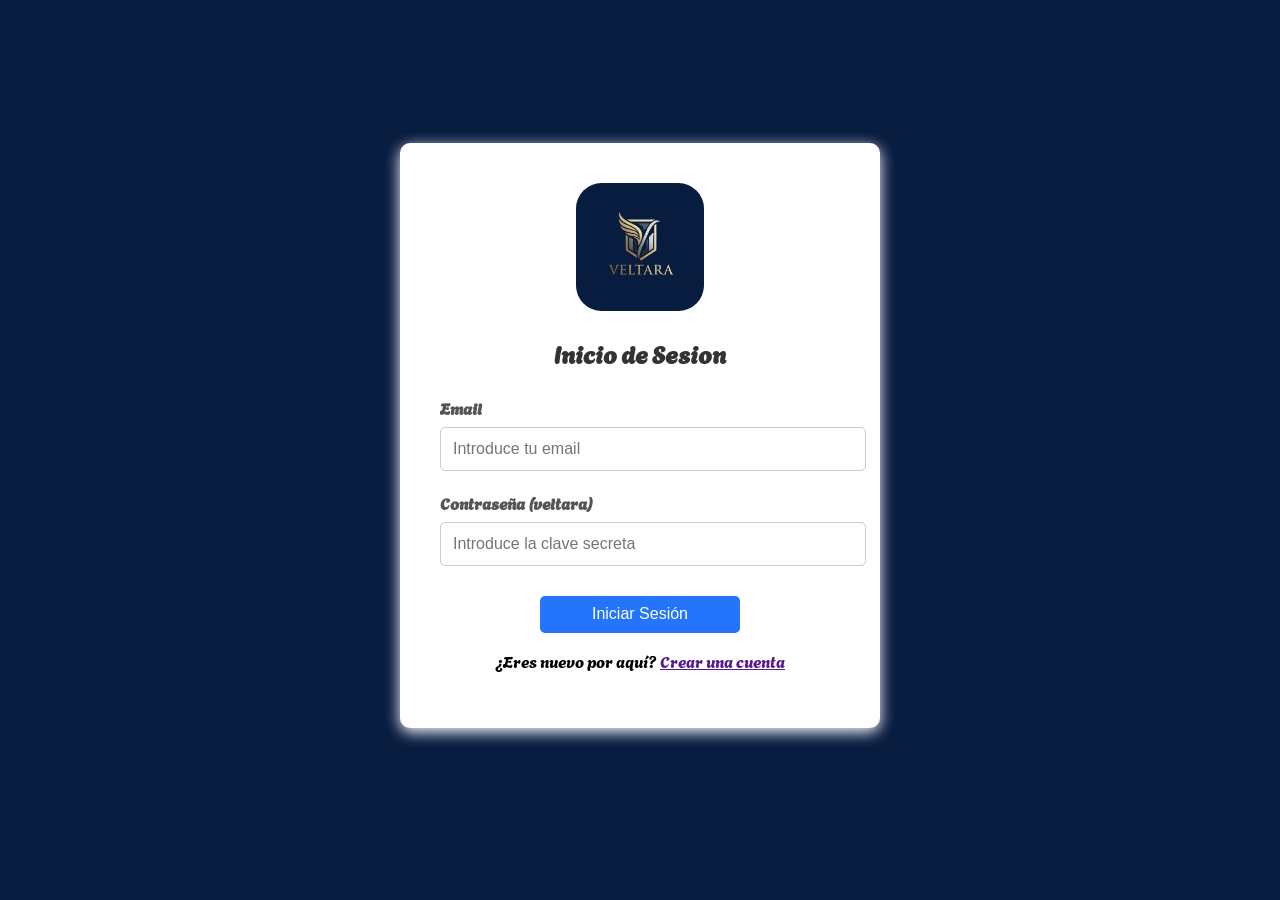
<file: index.html>
<!DOCTYPE html>
<html lang="es">
  <head>
    <meta charset="UTF-8" />
    <meta name="viewport" content="width=device-width, initial-scale=1.0" />
    <title>Inicio de Sesion</title>
    <link rel="stylesheet" href="./assets/css/login.css"/>
  </head>
  <body>
    <section class="login-container">
      <div class="login-box">
        <img src="./assets/Img/Logo.png" alt="logo-login">
        <h2>Inicio de Sesion</h2>

        <form onsubmit="return validarLogin(event);">
          <div class="input-group">
            <label for="email">Email</label>
            <input type="email" id="email" name="email" placeholder="Introduce tu email" required />
          </div>

          <div class="input-group">
            <label for="password">Contraseña (veltara)</label>
            <input type="password" id="password" name="password" placeholder="Introduce la clave secreta" required />
          </div>

          <button type="submit" class="login-button">Iniciar Sesión</button>
          <p>¿Eres nuevo por aquí? <a href="">Crear una cuenta</a></p>
        </form>
      </div>
    </section>

    <script src="./assets/Js/login.js"></script>
  </body>
</html>
</file>
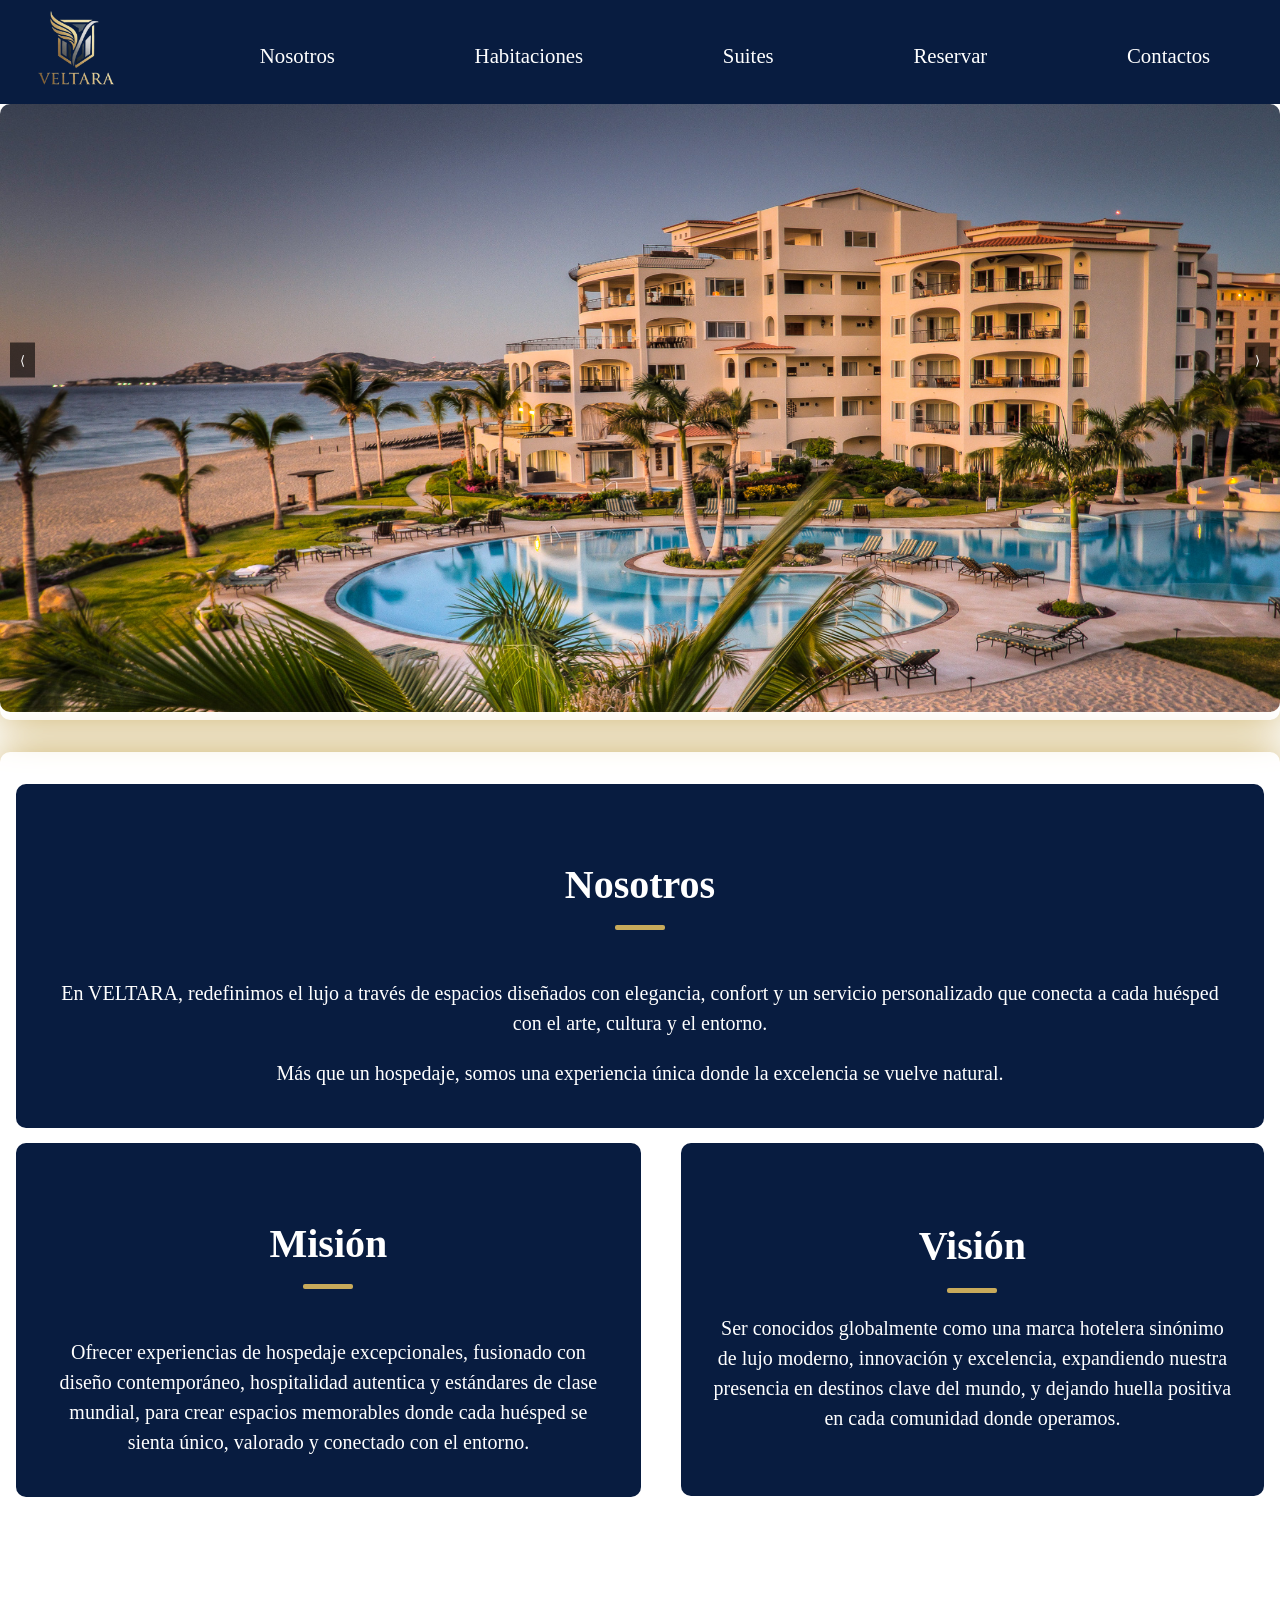
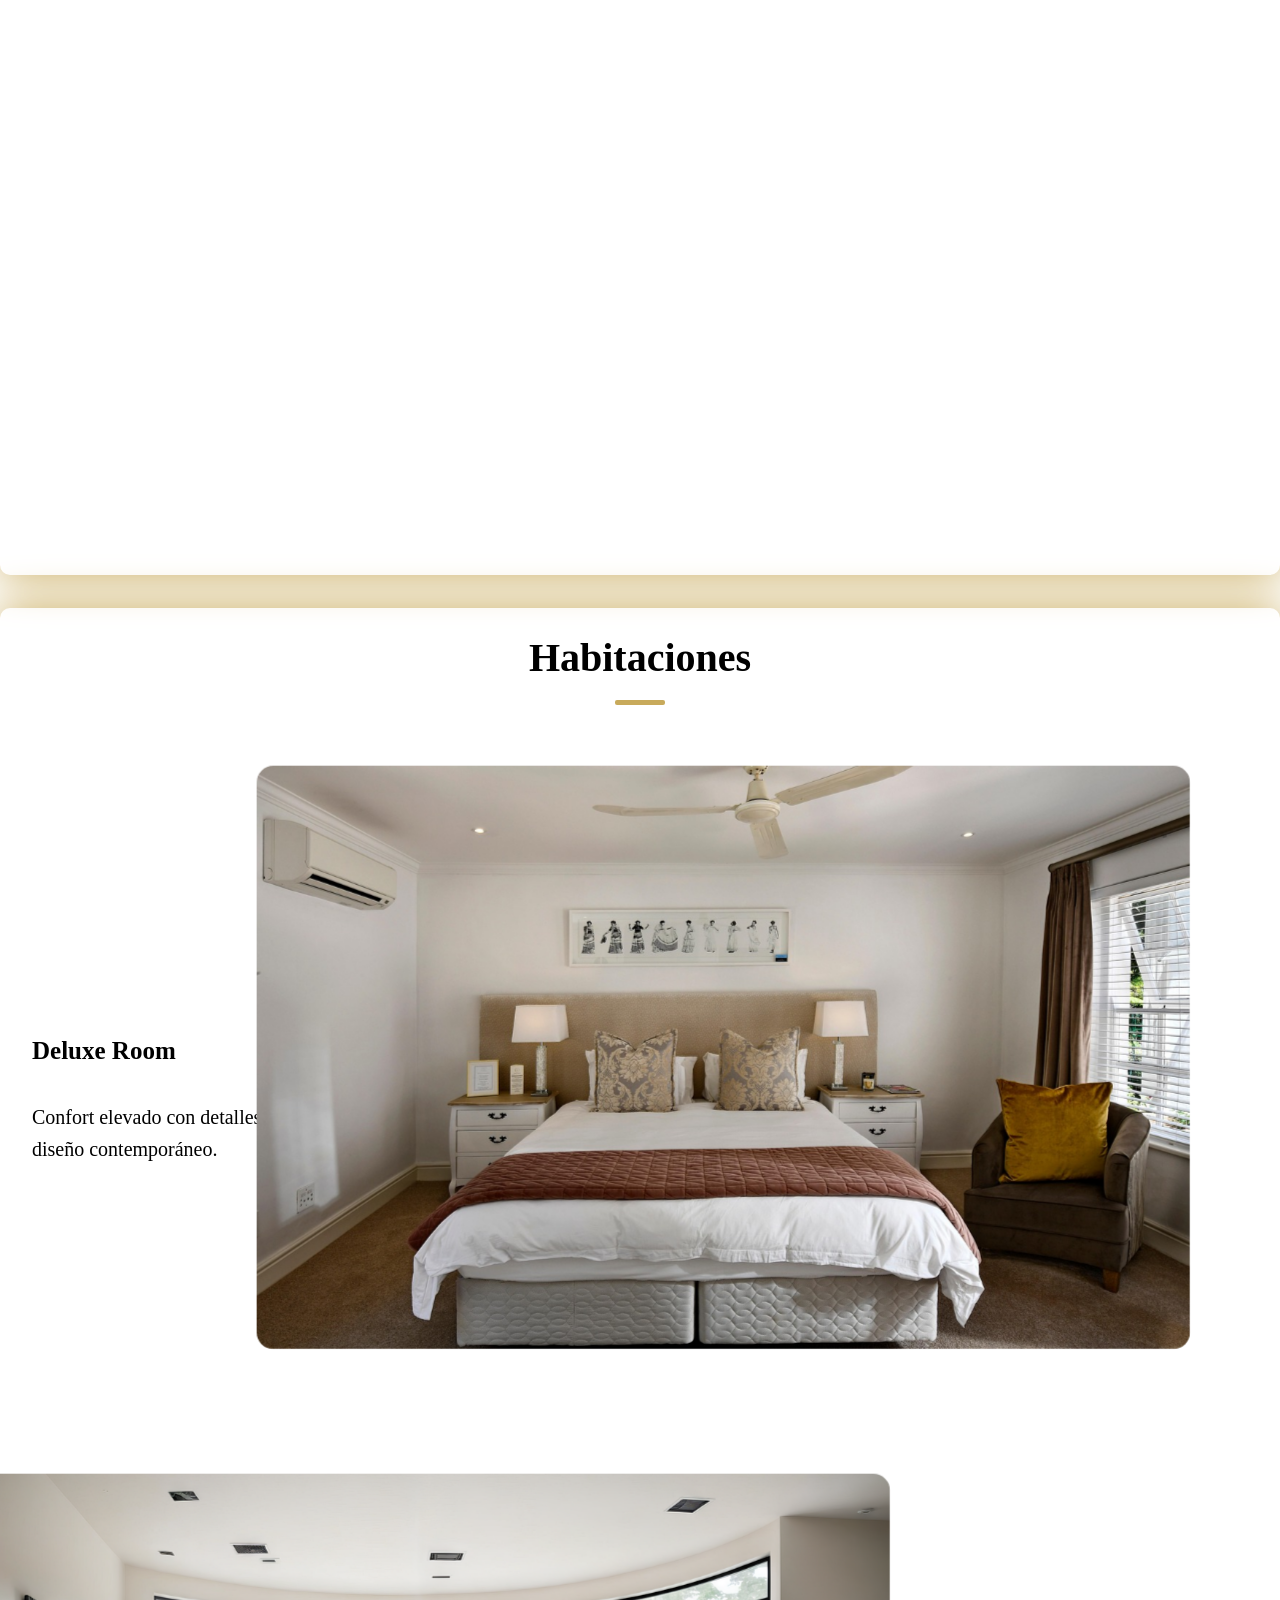
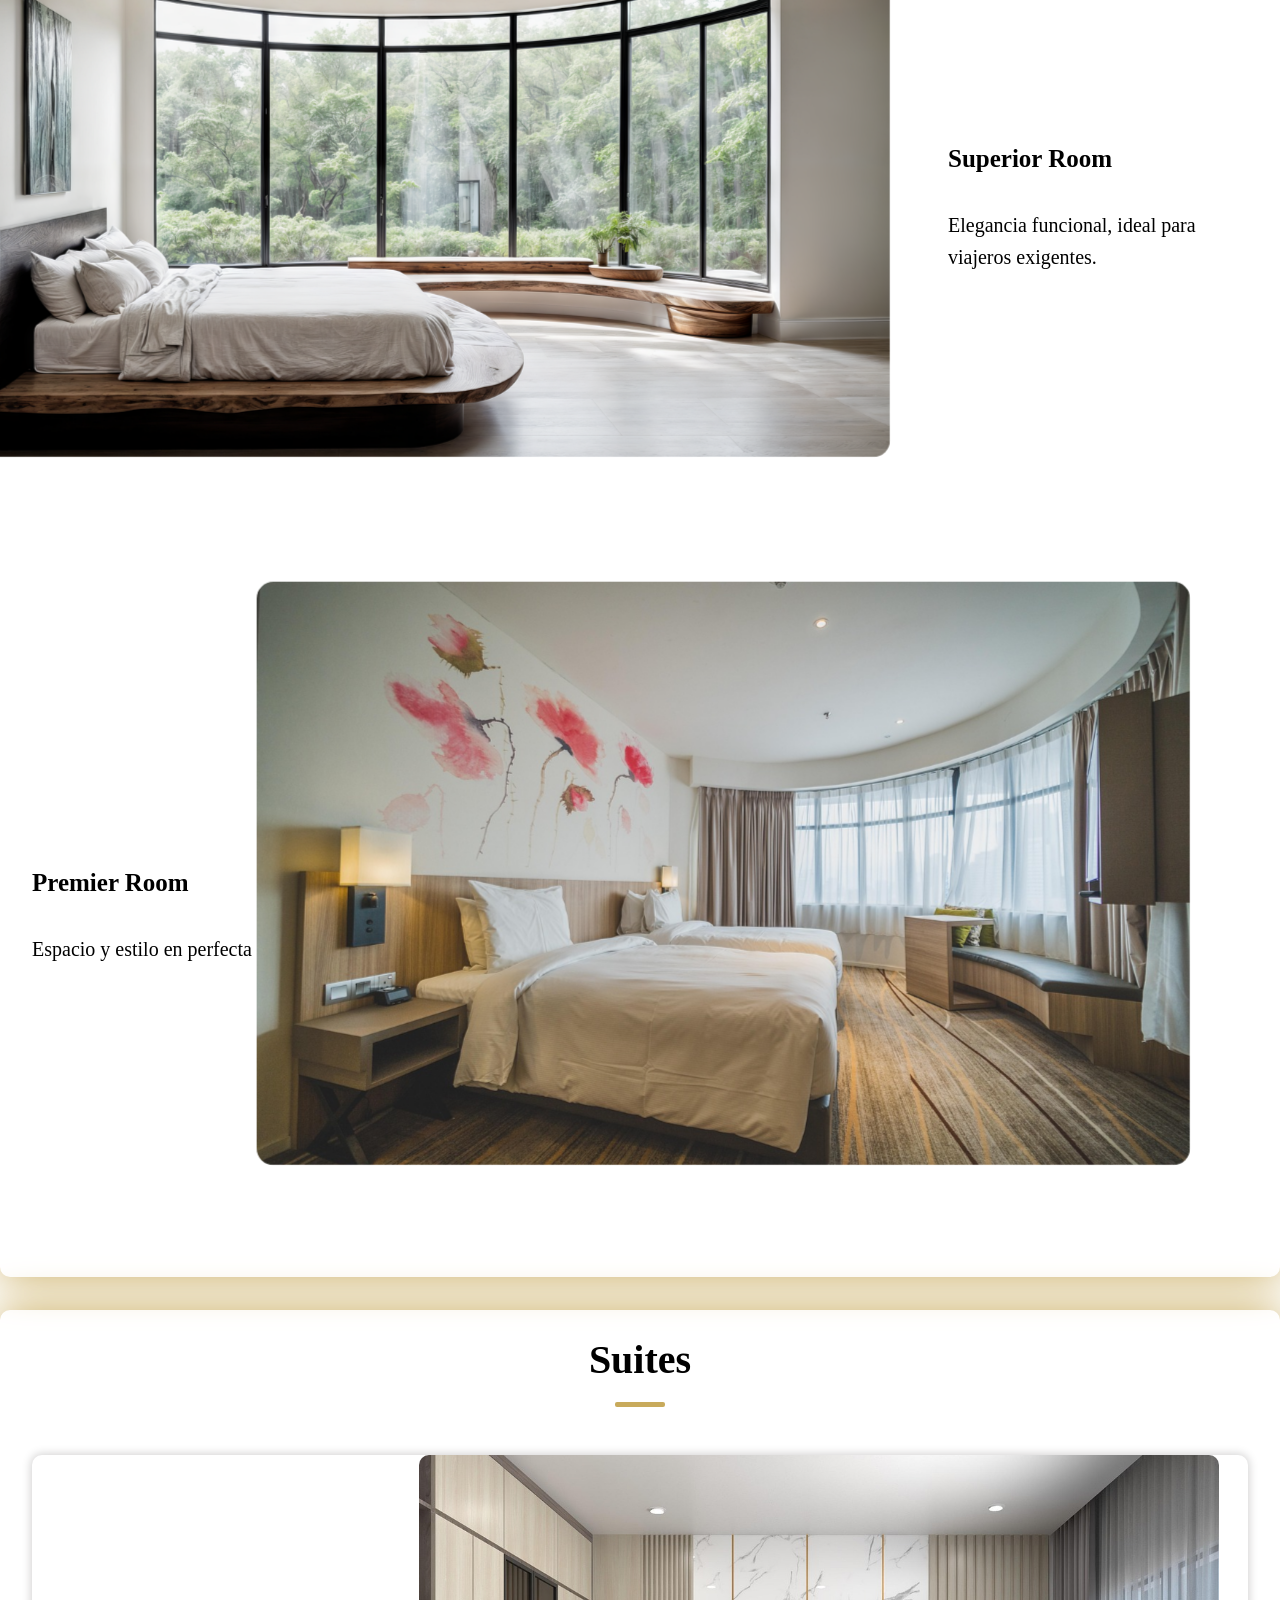
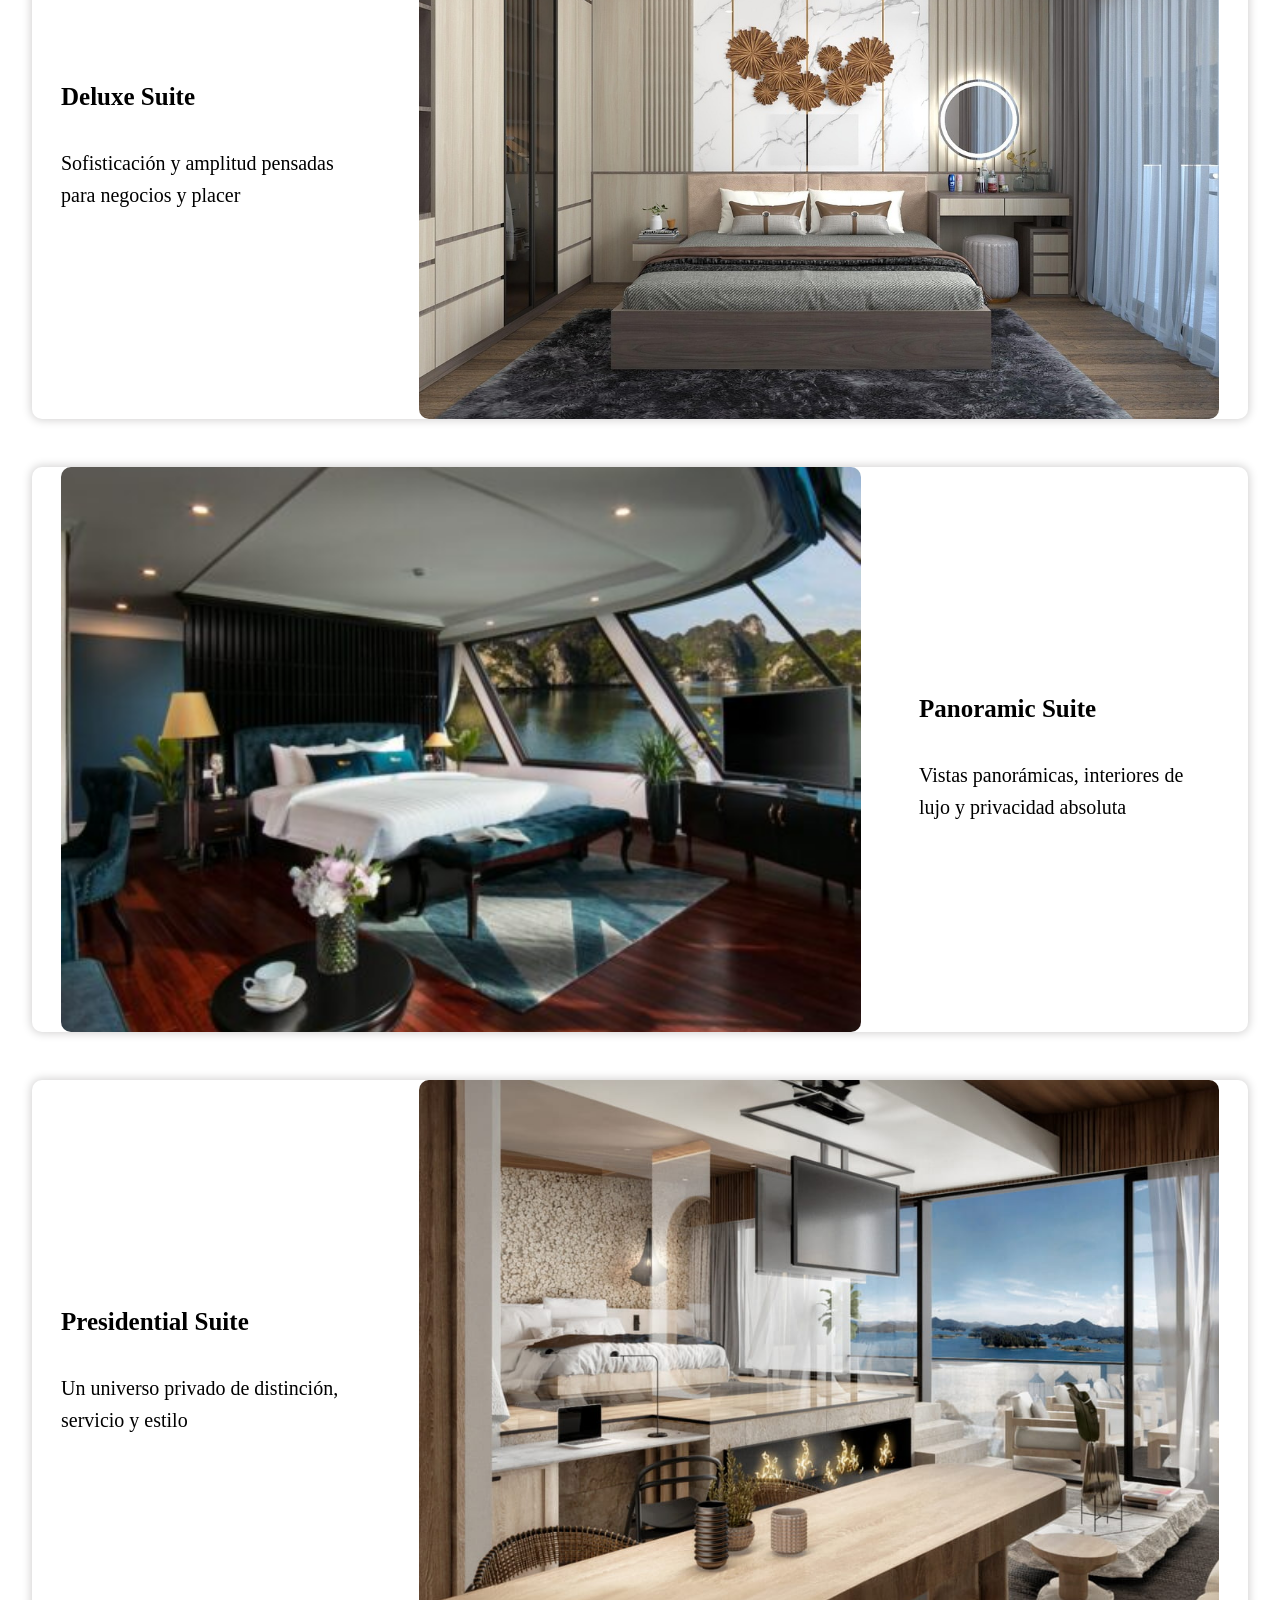
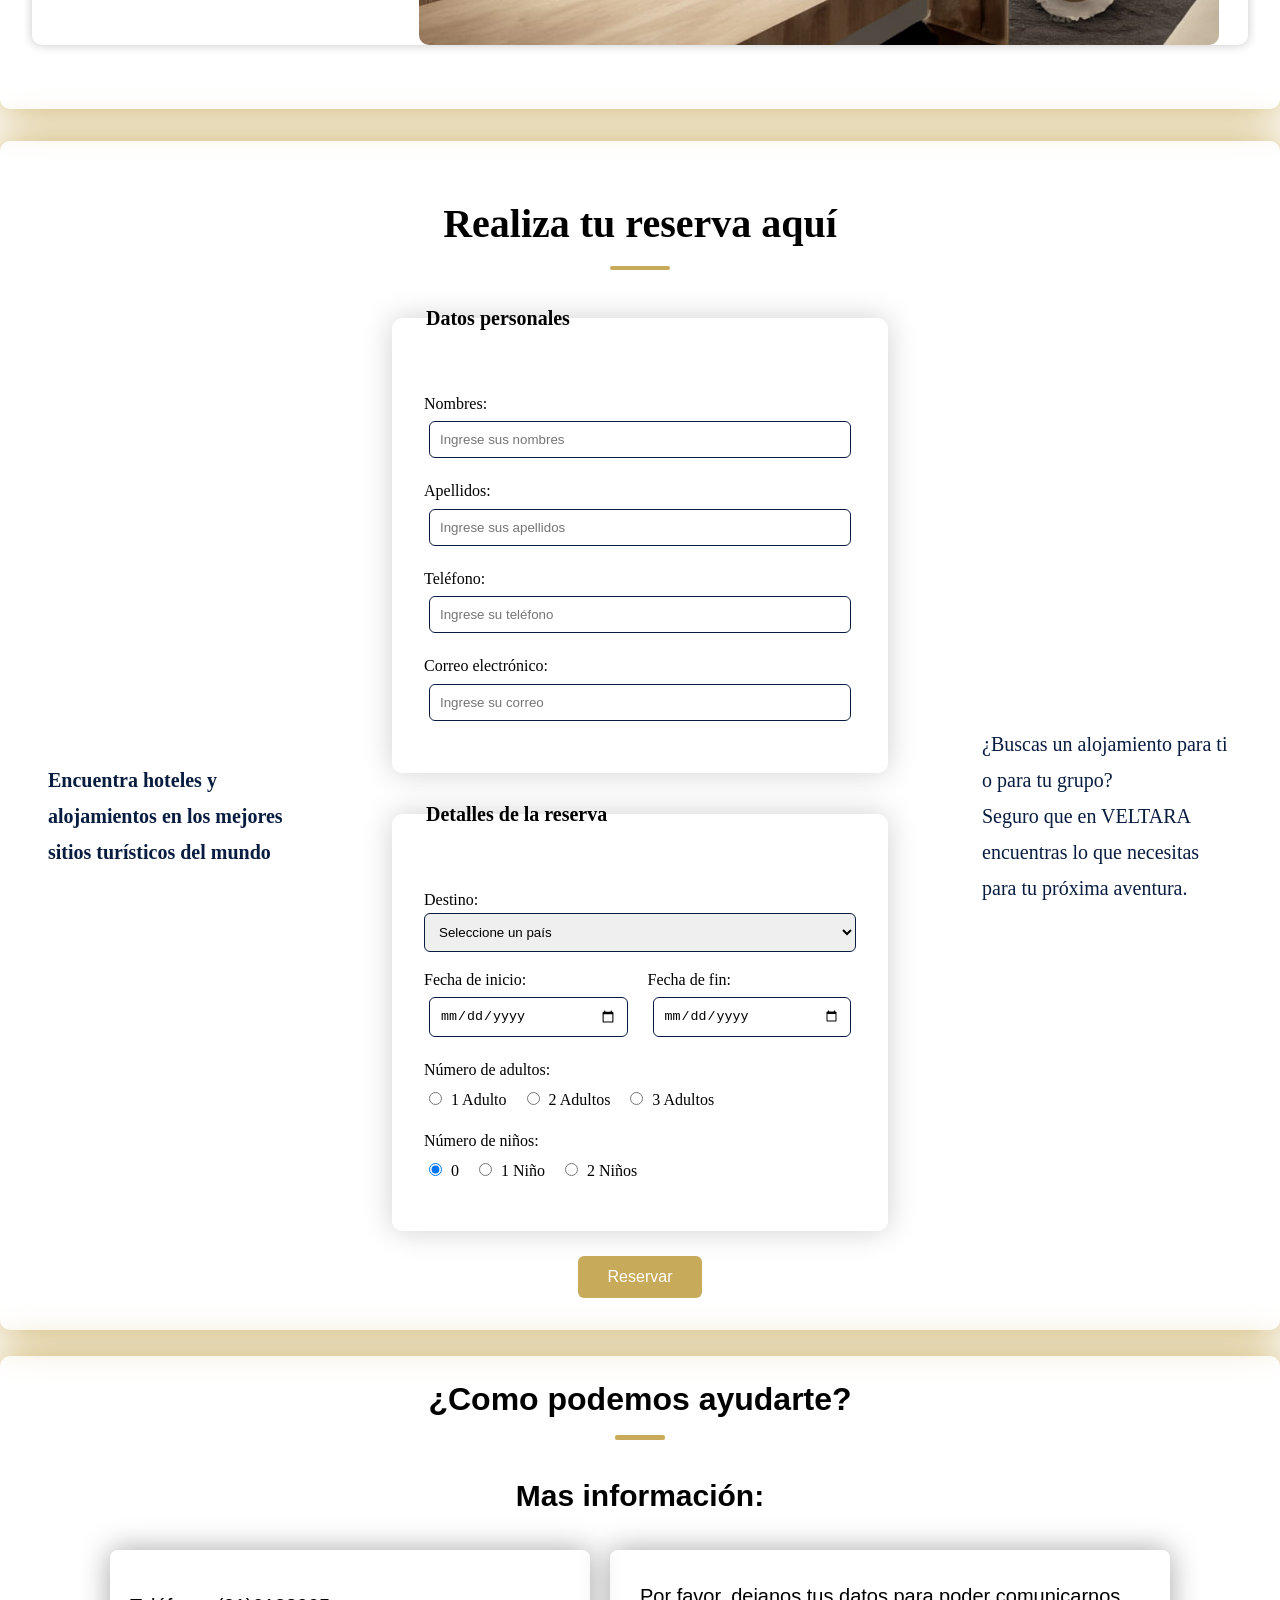
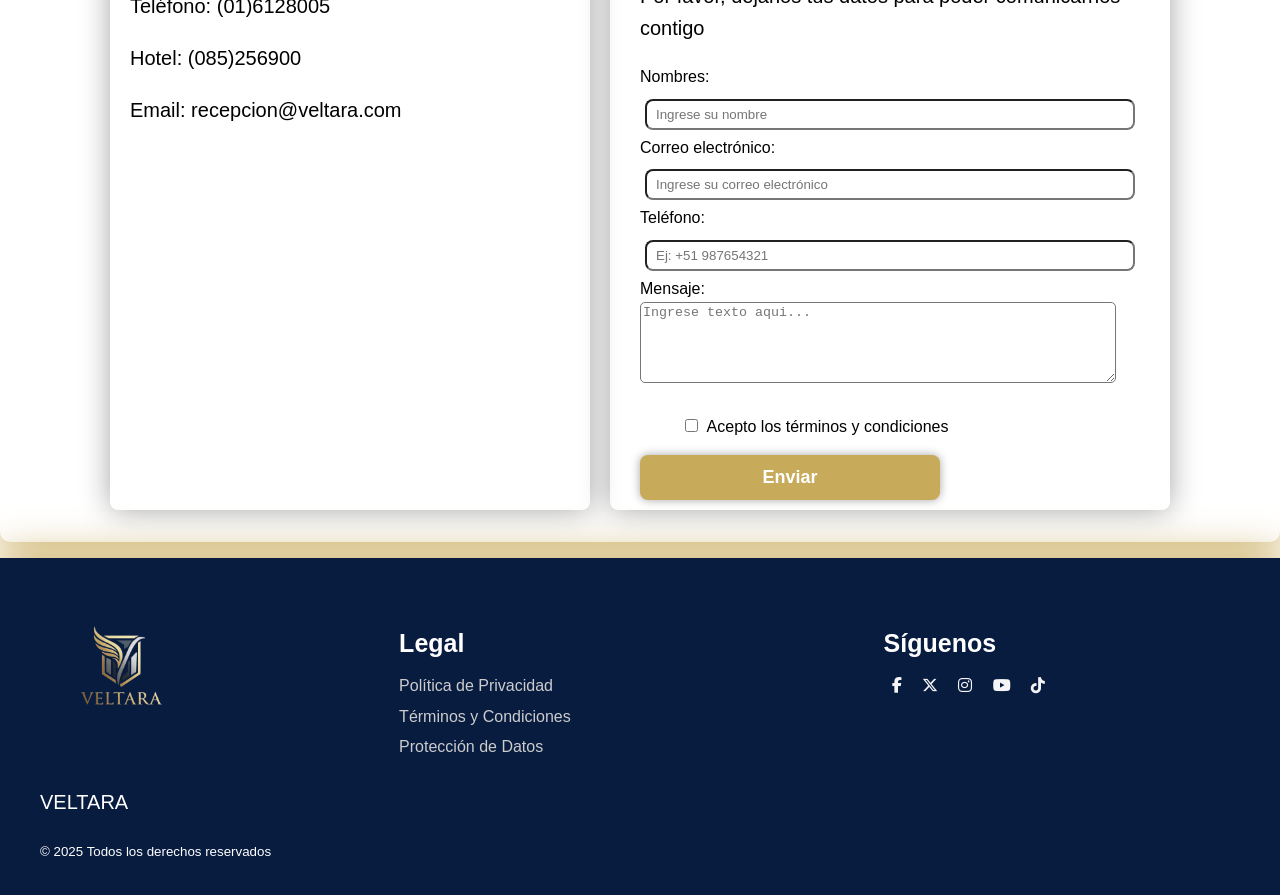
<file: pages/ladingpage.html>
<!DOCTYPE html>
<html lang="es">
  <head>
    <meta charset="UTF-8" />
    <meta name="viewport" content="width=device-width, initial-scale=1.0" />
    <meta http-equiv="X-UA-Compatible" content="ie=edge" />
    <title>VELTARA</title>
    <link rel="stylesheet" href="../assets/css/styles.css" />
    <link rel="stylesheet" href="../assets/css/animation.css" />
    <link rel="stylesheet" href="https://cdnjs.cloudflare.com/ajax/libs/font-awesome/6.5.0/css/all.min.css"> <!-- iconos de redes sociales Font Awesome -->
  </head>
  <body>
    <!-- MENÚ SUPERIOR -->
    <nav class="TopHeader">
      <!-- LOGO -->
      <a href="#" class="logo">
        <img src="../assets/Img/Logo.png" width="150px" height="150px" alt="logo" />
      </a>

      <!-- BOTÓN HAMBURGUESA -->
      <button class="menu-toggle" aria-label="Abrir menú">
        &#9776;
        <!-- Ícono de hamburguesa -->
      </button>
      
      <!-- MENÚ HORIZONTAL -->
      <ul class="Menu-Horizontal">
        <li><a href="#nosotros">Nosotros</a></li>
        <li>
          <a href="#habitacion">Habitaciones</a>
          <ul class="Menu-Vertical">
            <li><a href="#Hdeluxe">Deluxe Room</a></li>
            <li><a href="#Hsuperior">Superior Room</a></li>
            <li><a href="#Hpremier">Premier Room</a></li>
          </ul>
        </li>
        <li>
          <a href="#suites">Suites</a>
          <ul class="Menu-Vertical">
            <li><a href="#Sdeluxe">Deluxe Suite</a></li>
            <li><a href="#Spanoramic">Panoramic Suite</a></li>
            <li><a href="#Spresidential">Presidential Suite</a></li>
          </ul>
        </li>
        <li><a href="#reservar">Reservar</a></li>
        <li><a href="#contactos">Contactos</a></li>
      </ul>
    </nav>

    <!-- INICIO -->
    <section class="Inicio">
      <div class="carousel">
        <img src="../assets/Img/Inicio1.jpg" alt="Inicio 1" />
        <img src="../assets/Img/inicio2.jpg" alt="Inicio 2" />
        <img src="../assets/Img//inicio3.jpg" alt="Inicio 3" />
        <img src="../assets/Img/inicio4.jpg" alt="Inicio 4" />
        <img src="../assets/Img/inicio5.jpg" alt="Inicio 5" />
        <img src="../assets/Img/inicio6.jpg" alt="Inicio 6" />
      </div>

      <button class="prev">⟨</button>
      <button class="next">⟩</button>
    </section>

    <!-- NOSOTROS -->
    <section id="nosotros" class="Nosotros">
      <div class="div-nosotros-texto">
          <h2>Nosotros</h2>
          <p>
            En VELTARA, redefinimos el lujo a través de espacios diseñados con
            elegancia, confort y un servicio personalizado que conecta a cada
            huésped con el arte, cultura y el entorno.
          </p>

          <p>
            Más que un hospedaje, somos una experiencia única donde la
            excelencia se vuelve natural.
          </p>
      </div>

      <div class="div-nosotros">
        <div class="div-nosotros-mision">
          <h2>Misión</h2>
          <p>
            Ofrecer experiencias de hospedaje excepcionales, fusionado con
            diseño contemporáneo, hospitalidad autentica y estándares de clase
            mundial, para crear espacios memorables donde cada huésped se sienta
            único, valorado y conectado con el entorno.
          </p>
        </div>
        <div class="div-nosotros-vision">
          <h2>Visión</h2>
          <p>
            Ser conocidos globalmente como una marca hotelera sinónimo de lujo
            moderno, innovación y excelencia, expandiendo nuestra presencia en
            destinos clave del mundo, y dejando huella positiva en cada
            comunidad donde operamos.
          </p>
        </div>
      </div>

      <div class="div-nosotros-video">
              <iframe
                width="530"
                height="290"
                src="https://www.youtube.com/embed/V2zpLzoJBuQ?si=QlmrIzK89F1kEM2o"
                title="YouTube video player"
                frameborder="0"
                allow="accelerometer; autoplay; clipboard-write; encrypted-media; gyroscope; picture-in-picture; web-share"
                referrerpolicy="strict-origin-when-cross-origin"
                allowfullscreen
              ></iframe>
            </div>
    </section>

    <!-- HABITACIONES -->
    <section id="habitacion" class="habitaciones">
      <h2>Habitaciones</h2>
    
      <!-- Deluxe -->
      <div id="Hdeluxe" class="habitacion-item">
        <div class="Room">
          <h4>Deluxe Room</h4>
          <p>Confort elevado con detalles de diseño contemporáneo.</p>
        </div>
    
        <div class="carousel-container">
          <div class="carousel-3d">
            <img src="../assets/Img/deluxe 1.jpg" alt="Deluxe 1">
            <img src="../assets/Img/deluxe 2.jpg" alt="Deluxe 2">
            <img src="../assets/Img/deluxe 3.jpg" alt="Deluxe 3">
            <img src="../assets/Img/deluxe 4.jpg" alt="Deluxe 4">
          </div>
        </div>
      </div>
    
      <!-- Superior -->
      <div id="Hsuperior" class="habitacion-item">
        <div class="carousel-container">
          <div class="carousel-3d">
            <img src="../assets/Img/superior 1.png" alt="superior 1">
            <img src="../assets/Img/superior 2.jpg" alt="superior 2">
            <img src="../assets/Img/superior 3.jpg" alt="superior 3">
            <img src="../assets/Img/superior 4.jpg" alt="superior 4">
          </div>
        </div>
    
        <div class="Room">
          <h4>Superior Room</h4>
          <p>Elegancia funcional, ideal para viajeros exigentes.</p>
        </div>
      </div>
    
      <!-- Premier -->
      <div id="Hpremier" class="habitacion-item">
        <div class="Room">
          <h4>Premier Room</h4>
          <p>Espacio y estilo en perfecta armonía.</p>
        </div>
    
        <div class="carousel-container">
          <div class="carousel-3d">
            <img src="../assets/Img/Premier 1.jpg" alt="premier 1">
            <img src="../assets/Img/Premier 2.jpg" alt="premier 2">
            <img src="../assets/Img/Premier 3.jpg" alt="premier 3">
            <img src="../assets/Img/Premier 4.jpg" alt="premier 4">
          </div>
        </div>
      </div>
    </section>    

    <!-- SUITES -->
    <section id="suites" class="Suites">
      <h2>Suites</h2>
    
      <!-- Deluxe Suite -->
      <div id="Sdeluxe" class="suite-item">
        <div class="Room">
          <h4>Deluxe Suite</h4>
          <p>Sofisticación y amplitud pensadas para negocios y placer</p>
        </div>
    
        <div class="animation-img">
          <div class="animation-suite">
            <img src="../assets/Img/DeluxeSuite 1.jpg" alt="deluxe 1">
            <img src="../assets/Img/DeluxeSuite 2.jpg" alt="deluxe 2">
            <img src="../assets/Img/DeluxeSuite 3.jpg" alt="deluxe 3">
            <img src="../assets/Img/DeluxeSuite 4.jpg" alt="deluxe 4">
          </div>
        </div>
      </div>
    
      <!-- Panoramic Suite -->
      <div id="Spanoramic" class="suite-item">
        <div class="animation-img">
          <div class="animation-suite">
            <img src="../assets/Img/PanoramicSuite 1.jpg" alt="panoramic 1">
            <img src="../assets/Img/PanoramicSuite 2.jpg" alt="panoramic 2">
            <img src="../assets/Img/PanoramicSuite 3.jpg" alt="panoramic 3">
            <img src="../assets/Img/PanoramicSuite 4.jpg" alt="panoramic 4">
          </div>
        </div>
    
        <div class="Room">
          <h4>Panoramic Suite</h4>
          <p>Vistas panorámicas, interiores de lujo y privacidad absoluta</p>
        </div>
      </div>
    
      <!-- Presidential Suite -->
      <div id="Spresidential" class="suite-item">
        <div class="Room">
          <h4>Presidential Suite</h4>
          <p>Un universo privado de distinción, servicio y estilo</p>
        </div>
    
        <div class="animation-img">
          <div class="animation-suite">
            <img src="../assets/Img/PresidentialSuite 1.jpg" alt="presidential 1">
            <img src="../assets/Img/PresidentialSuite 2.jpg" alt="presidential 2">
            <img src="../assets/Img/PresidentialSuite 3.jpg" alt="presidential 3">
            <img src="../assets/Img/PresidentialSuite 4.jpg" alt="presidential 4">
          </div>
        </div>
      </div>
    </section>    

    <!-- RESERVAR -->
    <section id="reservar" class="reservar">
      <h2>Realiza tu reserva aquí</h2>

      <div class="contenido-reserva">
        <!-- Texto izquierda -->
        <div class="reserva-info">
          <p>
            <b>Encuentra hoteles y alojamientos en los mejores sitios turísticos del mundo</b>
          </p>
        </div>

        <form id="formulario-reserva" class="form-reserva">
        <!--datos personales -->
        <fieldset class="reservar-datos">
          <legend>Datos personales</legend>

          <div class="form-grupo">
            <label for="nombres">Nombres:</label>
            <input type="text" id="nombres" name="nombres" placeholder="Ingrese sus nombres">
          </div>

          <div class="form-grupo">
            <label for="apellidos">Apellidos:</label>
            <input type="text" id="apellidos" name="apellidos" placeholder="Ingrese sus apellidos">
          </div>

          <div class="form-grupo">
            <label for="telefono">Teléfono:</label>
            <input type="text" id="telefono" maxlength="9" pattern="[0-9]{9}" placeholder="Ingrese su teléfono">
          </div>

          <div class="form-grupo">
            <label for="correo">Correo electrónico:</label>
            <input type="email" id="correo" name="correo" placeholder="Ingrese su correo">
          </div>
        </fieldset>

        <!-- detalles de reserva -->
        <fieldset class="reservar-detalles">
          <legend>Detalles de la reserva</legend>

          <!-- destino -->
          <div class="form-grupo">
            <label for="pais">Destino:</label>
            <select name="pais" id="pais">
              <option value="">Seleccione un país</option>
              <option value="Peru">Perú</option>
              <option value="Argentina">Argentina</option>
              <option value="Brasil">Brasil</option>
              <option value="Francia">Francia</option>
              <option value="España">España</option>
              <option value="EEUU">Estados unidos</option>
              <option value="China">China</option>
              <option value="Italia">Italia</option>
              <option value="Turquia">Turquía</option>
              <option value="Mexico">México</option>
              <option value="RU">Reino unido</option>
              <option value="Alemania">Alemania</option>
              <option value="Tailandia">Tailandia</option>
              <option value="Grecia">Grecia</option>
              <option value="Japon">Japón</option>
              <option value="CS">Corea del Sur</option>
              <option value="Austria">Austria</option>
              <option value="Portugal">Portugal</option>
            </select>
          </div>

          <!-- fechas -->
          <div class="reservar-fecha">
            <div class="form-grupo">
              <label for="fecha-inicio">Fecha de inicio:</label>
              <input type="date" id="fecha-inicio" name="fecha_inicio">
            </div>

            <div class="form-grupo">
              <label for="fecha-fin">Fecha de fin:</label>
              <input type="date" id="fecha-fin" name="fecha_fin">
            </div>
          </div>

          <!-- adultos -->
          <div class="form-grupo">
            <label>Número de adultos:</label>
            <div class="opciones">
              <label><input type="radio" name="adultos" value="1"> 1 Adulto</label>
              <label><input type="radio" name="adultos" value="2"> 2 Adultos</label>
              <label><input type="radio" name="adultos" value="3"> 3 Adultos</label>
            </div>
          </div>

          <!-- niños -->
          <div class="form-grupo">
            <label>Número de niños:</label>
            <div class="opciones">
              <label><input type="radio" name="ninos" value="0" checked> 0</label>
              <label><input type="radio" name="ninos" value="1"> 1 Niño</label>
              <label><input type="radio" name="ninos" value="2"> 2 Niños</label>
            </div>
          </div>
        </fieldset>

        <div class="boton-reservar">
          <button type="submit">Reservar</button>
        </div>
        </form>

        <!-- Texto derecha -->
        <div class="reserva-info">
          <p>
            ¿Buscas un alojamiento para ti o para tu grupo?
            <br>Seguro que en VELTARA encuentras lo que necesitas para tu próxima aventura.
          </p>
        </div>
      </div>
    </section>

    <!-- CONTACTOS -->
    <section id="contactos" class="Contactos">
      <h2>¿Como podemos ayudarte?</h2>
      <h3>Mas información:</h3>
      <div class="contactos-contenido">
        <div class="contactos-texto">
          <p>Teléfono: (01)6128005</p>
          <p>Hotel: (085)256900</p>
          <p>Email: recepcion@veltara.com</p>
        </div>
        
        <form class="formulario-contacto" id="formularioContacto" name="frm">
          <p>Por favor, dejanos tus datos para poder comunicarnos contigo</p>
          <div class="campo">
            <label for="name">Nombres:</label>
            <input type="text" id="name" name="name" placeholder="Ingrese su nombre"/>
          </div>

          <div class="campo">
            <label for="email">Correo electrónico:</label>
            <input type="text" id="email" name="email" placeholder="Ingrese su correo electrónico"/>
          </div>

          <div class="campo">
            <label for="cellphone">Teléfono:</label>
            <input type="tel" id="cellphone" name="cellphone" placeholder="Ej: +51 987654321"/>
          </div>

          <div class="form-grupo">
            <label for="mensaje">Mensaje:</label>
            <textarea id="mensaje" name="mensaje" rows="5" placeholder="Ingrese texto aqui..."></textarea>
          </div>

          <!-- CHECKBOX -->
          <div class="campo">
            <ul class="listar-checkbox">
                <label>
                  <input type="checkbox" name="terminos" value="términos y condiciones"
                  /> Acepto los términos y condiciones</label>
            </ul>
          </div>

          <!-- BOTTON -->
          <button type="submit" class="boton">Enviar</button>
        </form>
      </div>
    </section>

    <!-- PIE DE PAGINA -->
    <section id="footer">
      <footer class="footer">
        <div class="footer-container">
          <!-- Logo y nombre de sitio -->
          <div class="footer-brand">
            <img src="../assets/Img/Logo.png" alt="Logo" class="footer-logo" />
            <p>VELTARA</p>
            <small>© 2025 Todos los derechos reservados</small>
          </div>
          <!-- Enlaces legales -->
          <div class="footer-links">
            <h4>Legal</h4>
            <a href="../assets/Doc/POLÍTICA DE PRIVACIDAD.pdf"
              >Política de Privacidad</a
            >
            <!-- Dentro de href llama a un documento pdf con la poltica-->
            <a href="../assets/Doc/TERMINOS Y CONDICIONES.pdf"
              >Términos y Condiciones</a
            >
            <!-- Dentro de href llama a un documento pdf con los terminos y condiciones-->
            <a href="../assets/Doc/PROTECCIÓN DE DATOS.pdf"
              >Protección de Datos</a
            >
          </div>
          <!-- Redes sociales con íconos personalizados -->
          <div class="footer-social">
            <h4>Síguenos</h4>
            <a href="https://www.Facebook.com/" target="_blank"><i class="fa-brands fa-facebook-f fa-beat"></i></a>
            <a href="https://www.twitter.com/" target="_blank"><i class="fa-brands fa-x-twitter fa-beat"></i></a>
            <a href="https://www.instagram.com/" target="_blank"><i class="fa-brands fa-instagram fa-beat"></i></a>
            <a href="https://www.youtube.com/" target="_blank"><i class="fa-brands fa-youtube fa-beat"></i></a>
            <a href="http://tiktok.com/" target="_blank"><i class="fa-brands fa-tiktok fa-beat"></i></a>
          </div>
        </div>
      </footer>
    </section>

    <script src="../assets/Js/main.js"></script>
  </body>
</html>
</file>
<file: assets/css/login.css>
@import url("https://fonts.googleapis.com/css2?family=Agbalumo&family=Alumni+Sans+Collegiate+One:ital@0;1&display=swap");
body {
    background: #081c40;
}
/* Contenedor principal: Centra el formulario */
.login-container {
    display: flex;
    justify-content: center;
    font-family: "Agbalumo", system-ui;
    align-items: center;
    min-height: 95vh;
    width: 100%;
}

/* La caja del formulario */
.login-box {
    background: #fff;
    padding: 2.5rem; /* 40px */
    border-radius: 0.625rem; /* 10px */
    box-shadow: 0 0.25rem 0.9375rem #fff; /* Sombra */
    width: 100%;
    max-width: 25rem; /* 400px, el ancho máximo */
    text-align: center;
}

img {
    width: 8rem;
    background: #081c40;
    border-radius: 20%;
}

.login-box h2 {
    margin-bottom: 1.5625rem; /* 25px */
    color: #333;
    font-size: 1.5rem;
}

/* División para agrupar Label e Input */
.input-group {
    margin-bottom: 1.25rem; /* 20px */
    text-align: left;
}

.input-group label {
    display: block;
    margin-bottom: 0.5rem; /* 8px */
    font-weight: bold;
    color: #555;
}

.input-group input {
    width: 100%;
    padding: 0.75rem; /* 12px */
    border: 1px solid #ccc;
    border-radius: 0.3125rem; /* 5px */
    font-size: 1rem;
    transition: border-color 0.3s;
}

.input-group input:focus {
    border-color: #2575fc;
    outline: none;
}

/* Estilo del botón */
.login-button {
    width: 50%;
    padding: 0.60rem;
    border: none;
    border-radius: 0.3125rem; /* 5px */
    background-color: #2575fc;
    color: white;
    font-size: 1rem;
    cursor: pointer;
    transition: background-color 0.3s ease;
    margin-top: 0.625rem; /* 10px */
}

.login-button:hover {
    background-color: #1770f6;
}
</file>
<file: assets/css/styles.css>
/* MENU HORIZONTAL */
body {
    margin: 0;
    padding: 0;
    box-sizing: border-box;
    line-height: 1.6;
    background: #ffffff;
}

.menu-toggle {  /* botón hamburguesa */
  display: none; /* Oculto por defecto */
  font-size: 1.3rem; /* Tamaño del ícono hamburguesa */
  background: none; /* Sin fondo */
  border: none; /* Sin bordes */
  cursor: pointer; /* Manito al pasar el mouse */
  margin-right: 0.5rem; /* Espacio entre el borde derecho */
}

.boton-active {
    background: #c8aa5b;
}

.TopHeader {
    position: fixed;
    background-color: #081c40;
    width: 100%;
    height: 6rem;
    display: flex;
    align-items: center;
    justify-content: space-around;
    padding-top: 0.5rem;
    z-index: 20;
}

.Menu-Horizontal {
    list-style: none;
    display: flex;
    font-size: 1.3rem;
    justify-content: space-around;
    width: 100%;
}

.Menu-Horizontal li a {
    display: block;
    padding: 0.9rem 1.2rem;
    color: #ffffff;
    text-decoration: none;
}

.Menu-Horizontal li a:hover {
    font-size: 1.2rem;
    color: #c8aa5b;
}

.Menu-Vertical {
    list-style: none;
    padding: 0;
    position: absolute;
    display: none;
    width: 7.5rem;
    background-color: #ebebeb;
}

.Menu-Horizontal li:hover .Menu-Vertical {
    display: block;
}

.Menu-Vertical li a {
    font-size: 1rem;
    color: #c8aa5b;
}

.Menu-Vertical li a:hover {
    color: #081c40;
}

/* INICIO */
.Inicio {
    width: 100%;
    padding-top: 6.5rem;
    height: 38rem;
    aspect-ratio: 16 / 9; /* mantiene la proporción */
    overflow: hidden;
    position: relative;
    padding-bottom: 0.5rem;
}

.carousel {  /*carousel*/
    display: flex;
    transition: transform 0.5s ease-in-out;
    height: 100%;
}

.carousel img {
    width: 100%;
    flex-shrink: 0;
    border-radius: 10px;
}

.Inicio button {
    position: absolute;
    top: 50%;
    transform: translateY(-50%);
    background: rgb(0, 0, 0, 0.6);
    color: #ffffff;
    border: none;
    padding: 10px;
    cursor: pointer;
    box-shadow: none;
}

.prev { left: 10px;}
.next { right: 10px;}

/* NOSOTROS */
.Nosotros {
    margin-top: 2rem;
    padding: 2rem 1rem 2rem 1rem;
}

.div-nosotros-texto,
.div-nosotros-mision,
.div-nosotros-vision {
    text-align: center;
    background-color: #081c40;
    padding: 20px 30px;
    border-radius: 10px;
}

.div-nosotros-texto,
.div-nosotros-mision,
.div-nosotros-vision h2 {
    color: #ffffff;
    margin-bottom: 15px;
}

.div-nosotros-texto,
.div-nosotros-mision,
.div-nosotros-vision p {
    color: #ffffff;
    line-height: 1.5;
}

.div-nosotros {
    display: flex;
    align-self: center;
    gap: 40px; /*Espacion entre los secciones*/
}

.div-nosotros-vision {
    margin-bottom: 1rem;
}

.div-nosotros-video {
    text-align: center;
    padding-top: 1rem;
}

iframe {
    width: 100%;
    height: 38rem;
    border-radius: 10px;
}

/* TODAS LAS SECCIONES */
p {
    font-size: 20px;
}

section {
    scroll-margin-top: 5rem; /* genera un espacio para secciones */
    width: 0 auto;
    box-shadow: 0 0 2.8rem 0 #c8aa5b;
    border-radius: 10px;
}

section h2 {
    padding-top: 1.1rem;
    font-size: 2.5rem;
    text-align: center;
    margin-bottom: 3rem;
    position: relative; /* Para el efecto de subrayado */
}

section h2::after {
    content: "";
    display: block;
    width: 50px;
    height: 5px;
    background-color: #c8aa5b;
    margin: 10px auto 0;
    border-radius: 2px;
}

/* HABITACIONES*/
.habitacion-item {
    display: flex;
    align-items: center;
    justify-content: space-around;
    padding: 1rem 2rem 3rem 2rem;
}

.carousel-container {
    width: 100%;
    max-width: 800px;
    aspect-ratio: 16 / 10;
    margin: 5rem auto 4rem auto;
    perspective: 1000px;
}

.carousel-3d {
    width: 100%;
    height: 100%;
    position: relative;
    transform-style: preserve-3d;
    transition: transform 1.5s ease;
}

.carousel-3d img {
    position: absolute;
    width: 70%;
    height: 70%;
    top: 10%;
    left: 10%;
    object-fit: cover;
    border-radius: 10px;
    backface-visibility: hidden; /* 👈 evita parpadeos */
}

/* SUITE */
.Suites {
    padding-bottom: 1rem;
}
.suite-item {
    display: flex;
    align-items: center;
    justify-content: space-around;
    margin: 1rem 2rem 3rem 2rem;
    box-shadow: 0 0 10px 1px #d1d0d0;
    border-radius: 10px;
}

.animation-img {
    width: 100%;
    max-width: 800px;
    aspect-ratio: 17 / 12; /*divide images y solo muestra uno*/
    overflow: hidden;
    position: relative;
}

.animation-suite {
    display: flex;
    flex-direction: column;
    height: 100%;
    transition: transform 0.6s ease-in-out;
}

.animation-suite img {
    width: 100%;
    height: 100%;
    flex: 0 0 100%;
    object-fit: cover;
    display: block;
    border-radius: 10px;
}

.Room {  /*texto*/
    display: flex;
    flex-direction: column;
    width: 300px;
}

h3 {
    text-align: center;
    font-size: 30px;
}

h4 {
    font-size: 25px;
    margin-bottom: 10px;
}

/* RESERVAS */
.reservar {
    margin-top: 2rem;
    display: flex;
    flex-direction: column;
    align-items: center;
    padding: 0 3rem;
}

.reservar h2 {
    font-size: 2.5rem;
    text-align: center;
    margin-bottom: 2rem;
    position: relative;
}

.reservar h2::after {
    content: "";
    display: block;
    width: 60px;
    height: 4px;
    background-color: #c8aa5b;
    border-radius: 2px;
}

.form-reserva {
    width: 100%;
    max-width: 500px;
    margin: 0 auto;
}

fieldset {
    border: none;
    margin-bottom: 25px;
}

legend {
    font-weight: bold;
    margin-bottom: 25px;
    display: block;
    font-size: 20px;
}

.form-grupo {
    margin-bottom: 15px;
    display: flex;
    flex-direction: column;
}

.form-reserva input, .form-reserva select {
    padding: 10px;
    border: 1px solid #081c40;
    border-radius: 6px;
    transition: 0.3s;
}

.form-reserva input:focus, select:focus {
    border-color: #c8aa5b;
    outline: none;
}

.opciones {
    display: flex;
    gap: 15px;
    margin-top: 5px;
}

.reservar-fecha {
    display: flex;
    gap: 15px;
}

.reservar-fecha .form-grupo {
    flex: 1;
}

.reservar-datos, .reservar-detalles {
    box-shadow: 0 0 30px 0 #d1d0d0;
    padding: 2rem;
    border-radius: 10px;
}

.boton-reservar {
    text-align: center;
    padding-bottom: 2rem;
}

.boton-reservar button {
    background: #c8aa5b;
    color: #ffffff;
    border: none;
    padding: 12px 30px;
    font-size: 16px;
    border-radius: 6px;
    cursor: pointer;
    transition: 0.3s;
}

.boton-reservar button:hover {
    background: #081c40;
}

.contenido-reserva {
    display: flex;
    align-items: center;
    justify-content: center;
    gap: 1rem;
    width: 100%;
}

.reserva-info {
    max-width: 250px;
    line-height: 1.8;
    color: #081c40;
}

/* CONTACTANOS */
.Contactos {
    font-family: "Science Gothic", sans-serif;
    padding-bottom: 2rem;
}

.Contactos h2 {
    font-size: 2rem;
    text-align: center;
    margin-bottom: 2rem;
}

.Contactos h3 {
    text-align: center;
}

.contactos-texto {
    width: 440px;
    padding: 20px;
    border-radius: 8px;
    box-shadow: 0 0 30px 0 rgb(166, 166, 166);
}

.formulario-contacto {
    width: 500px;
    padding: 10px 30px;
    border-radius: 8px;
    box-shadow: 0 0 30px 0 rgb(166, 166, 166);
}

.contacto-instrucciones {
    flex: 1;
    font-size: 1rem;
    line-height: 1.6;
}

.contactos-contenido {
    display: flex;
    justify-content: center;
    gap: 20px;
}

.contacto-instrucciones {
    flex: 1;
    max-width: 350px;
}

.campo {
    display: flex;
    flex-direction: column;
    border-radius: 5px;
    gap: 0.25rem;
}

input {
    margin: 5px;
    padding: 6px 9px;
    border-radius: 8px;
}

textarea {
    width: 470px;
    border-radius: 5px;
}

.boton {
    background-color: #c8aa5b;
    color: #ffffff;
    font-weight: bold;
    font-size: 18px;
    border: 1.5px;
    border-radius: 8px;
    padding: 12px;
    width: 60%;
    box-shadow: 0 0 10px 0 rgb(166, 166, 166);
    cursor: pointer;
}

/* FOOTER GENERAL */
.footer {
    margin-top: 1rem;
    background-color: #081c40; /* Fondo oscuro para contraste */
    color: #ffffff;
    padding: 2rem 1rem;
    font-family: "Roboto", sans-serif;
}

/* Contenedor flexible para 3 columnas */
.footer-container {
    display: flex;
    flex-direction: row;
    justify-content: space-between;
    flex-wrap: wrap;
    max-width: 75rem;
    margin: auto;
    gap: 8rem;
}

.footer-logo {
    width: 10rem;
    height: auto;
    margin-bottom: 0.5rem;
}

/* Enlaces legales */
.footer-links {
    flex: 1;
    min-width: 12.5rem;
}

.footer-links a {
    display: block;
    color: #ccc;
    text-decoration: none;
    margin: 0.3rem 0;
}

.footer-links a:hover {
    color: #fff;
}

/* Redes sociales con íconos */
.footer-social {
    flex: 1;
    min-width: 13rem;
}

.footer-social a {
    padding: 0.5rem;
    color: rgb(245 245 247);
}
</file>
<file: assets/css/animation.css>
/* LOGIN */
/* Estilos aplicados cuando la pantalla mide 600px o menos */
@media (max-width: 600px) {
    /* El contenedor principal simula una vista de aplicación */
    .login-container {
    padding: 0; /* Quita el padding exterior */
    background: #fff; /* Fondo blanco liso */
    align-items: flex-start; /* Mueve el formulario arriba */
    min-height: auto;
    }

    /* La caja del formulario se expande y pierde los adornos de tarjeta */
    .login-box {
    padding: 1.5rem; /* 24px de padding interno */
    margin-top: 2rem; /* 32px de espacio superior */
    width: 100%;
    max-width: 100%;
    box-shadow: none; /* Elimina la sombra */
    border-radius: 0; /* Elimina el borde redondeado */
    border: none;
    }

    .login-box h2 {
    font-size: 1.7rem; /* Ajuste sutil del tamaño */
    text-align: left;
    }

    .input-group input {
    padding: 1rem; /* Aumenta el padding para un mejor toque táctil (16px) */
    }
}

/* MENU HORIZONTAL */
@media (max-width: 48rem) {
    .menu-toggle {
    display: block;
    color: #ffffff;
    }

    .Menu-Horizontal {
    display: none;
    flex-direction: column;
    width: 100%;
    background-color: #c8aa5b;
    position: absolute;
    top: 5rem;
    left: 0;
    }

    .Menu-Horizontal.active {
    display: flex;
    }

    .Menu-Horizontal li {
    border-bottom: 1px solid #c8aa5b;
    }
}

/* NOSOTROS */
@media (max-width: 56.25rem) {
    /* CONTENEDOR PRINCIPAL */
    .div-general-nosotros {
    flex-direction: column;
    gap: 20px;
    padding: 1rem 0;
    }

    .div-nosotros-texto,
    .div-nosotros-mision,
    .div-nosotros-vision {
    width: 100%;
    max-width: 100%;
    box-sizing: border-box;
    padding: 15px 18px;
    }
}

/* HABITACION */
@media (max-width: 600px) {    /* para celulares*/
    .carousel-3d img {
        width: 80%;
        height: 80%;
        top: 7%;
        left: 7%;
    }

    .carousel-container {
        aspect-ratio: 4 / 5;
        perspective: 800px; /* un poco menos profundo */
    }

    /* SUITS */
    .animation-img {
        aspect-ratio: 4 / 5; /* más alto en móvil */
        max-width: 100%;
    }

    .animation-suite {
        transition: transform 0.5s ease-in-out; /* un poco más rápido en móvil */
    }

    .animation-suite img {
        border-radius: 8px; /* opcional: más sutil en pantallas pequeñas */
    }

    /* RESERVAS */
    .reservar {
    padding: 30px 15px;
    }

    .form-reserva {
        padding: 15px;
    }

    legend {
        font-size: 16px;
    }

    input,
    select {
        font-size: 13px;
        padding: 8px;
    }

    .boton-reservar button {
        width: 100%;
        padding: 12px;
        font-size: 15px;
    }
}

@media (max-width: 48rem) { /* para tablets*/
    .form-reserva {
    padding: 20px;
    }

    .reservar-fecha {
        flex-direction: column;
    }

    .opciones {
        flex-direction: column;
        gap: 8px;
    }
}

/* CONTACTOS */
@media (max-width: 51.27rem) {
    .Contactos {
    padding: 0;
    background: #ffffff;
    align-items: flex-start;
    min-height: auto;
    }

    .contactos-contenido {
    display: flex;
    flex-direction: column;
    align-items: center;
    gap: 20px;
    }

    .contactos-texto {
    width: 100%;
    max-width: 500px;
    text-align: center;
    box-shadow: none;
    }

    .formulario-contacto {
    padding: 1.5rem;
    margin-top: 2rem;
    width: 80%;
    max-width: 500px;
    box-shadow: none;
    border-radius: 0;
    border: none;
    }

    .formulario-contacto p {
    font-size: 1.7rem;
    text-align: left;
    }

    textarea {
    width: 100%;
    }

    .campo input {
    padding: 1rem;
    }
}

/* FOOTER */
@media (max-width: 48rem) {
    .footer-container {
    flex-direction: column;
    align-items: center;
    text-align: center;
    }

    .footer-social img {
    margin-bottom: 0.5rem;
    }
}
</file>
